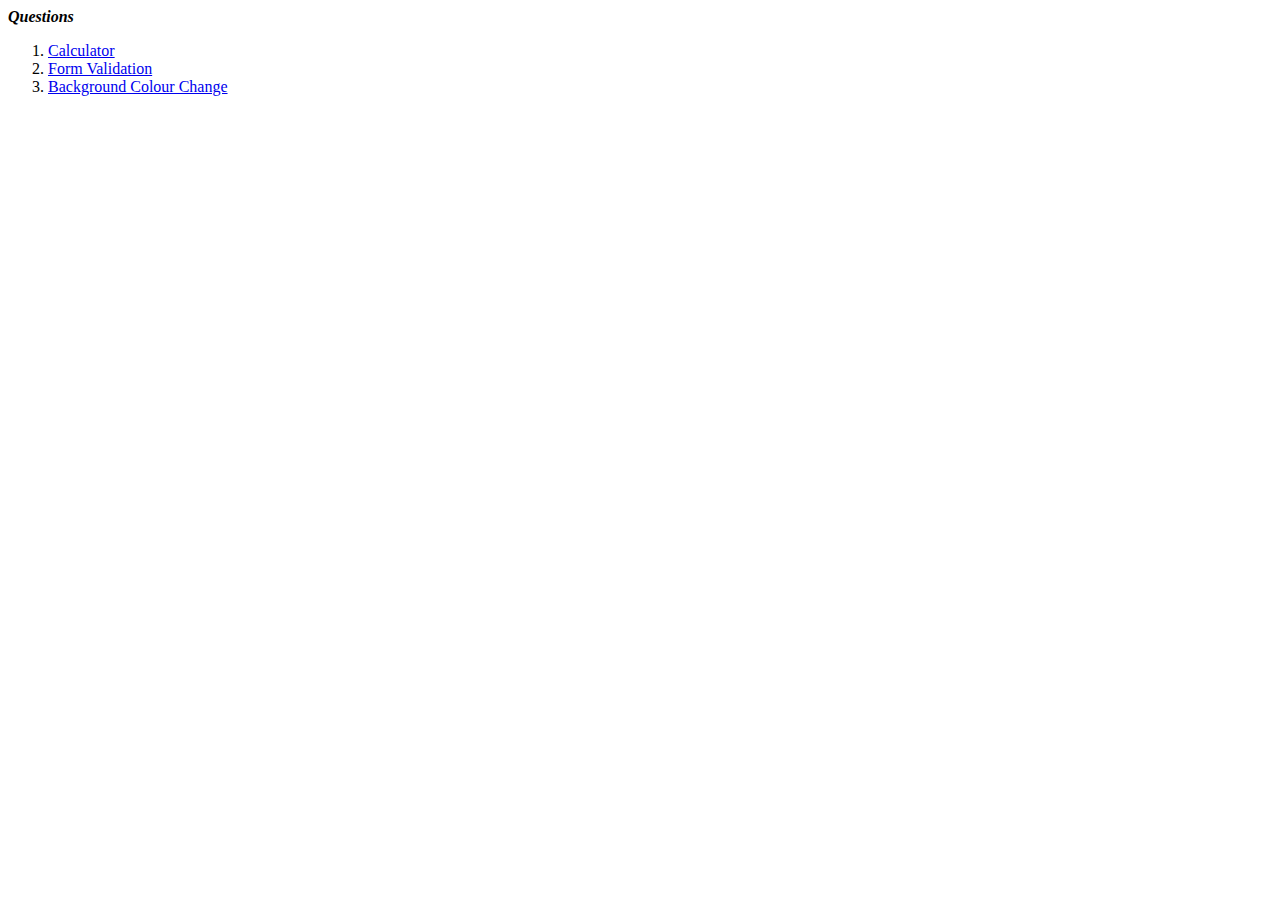
<file: Web_Technology/Assignment-2/index.html>
<html>
	<head>
		<title>Lists of Questions</title>
	</head>

	<body>
		<strong><em>Questions</em></strong>
		<ol>
			<li><a href="Calculator.html" target="_blank">Calculator</a></li>
			<li><a href="Form.html" target="_blank">Form Validation</a></li>
			<li><a href="BG.html" target="_blank">Background Colour Change</a></li>
		</ol>
	</body>
</html>
</file>
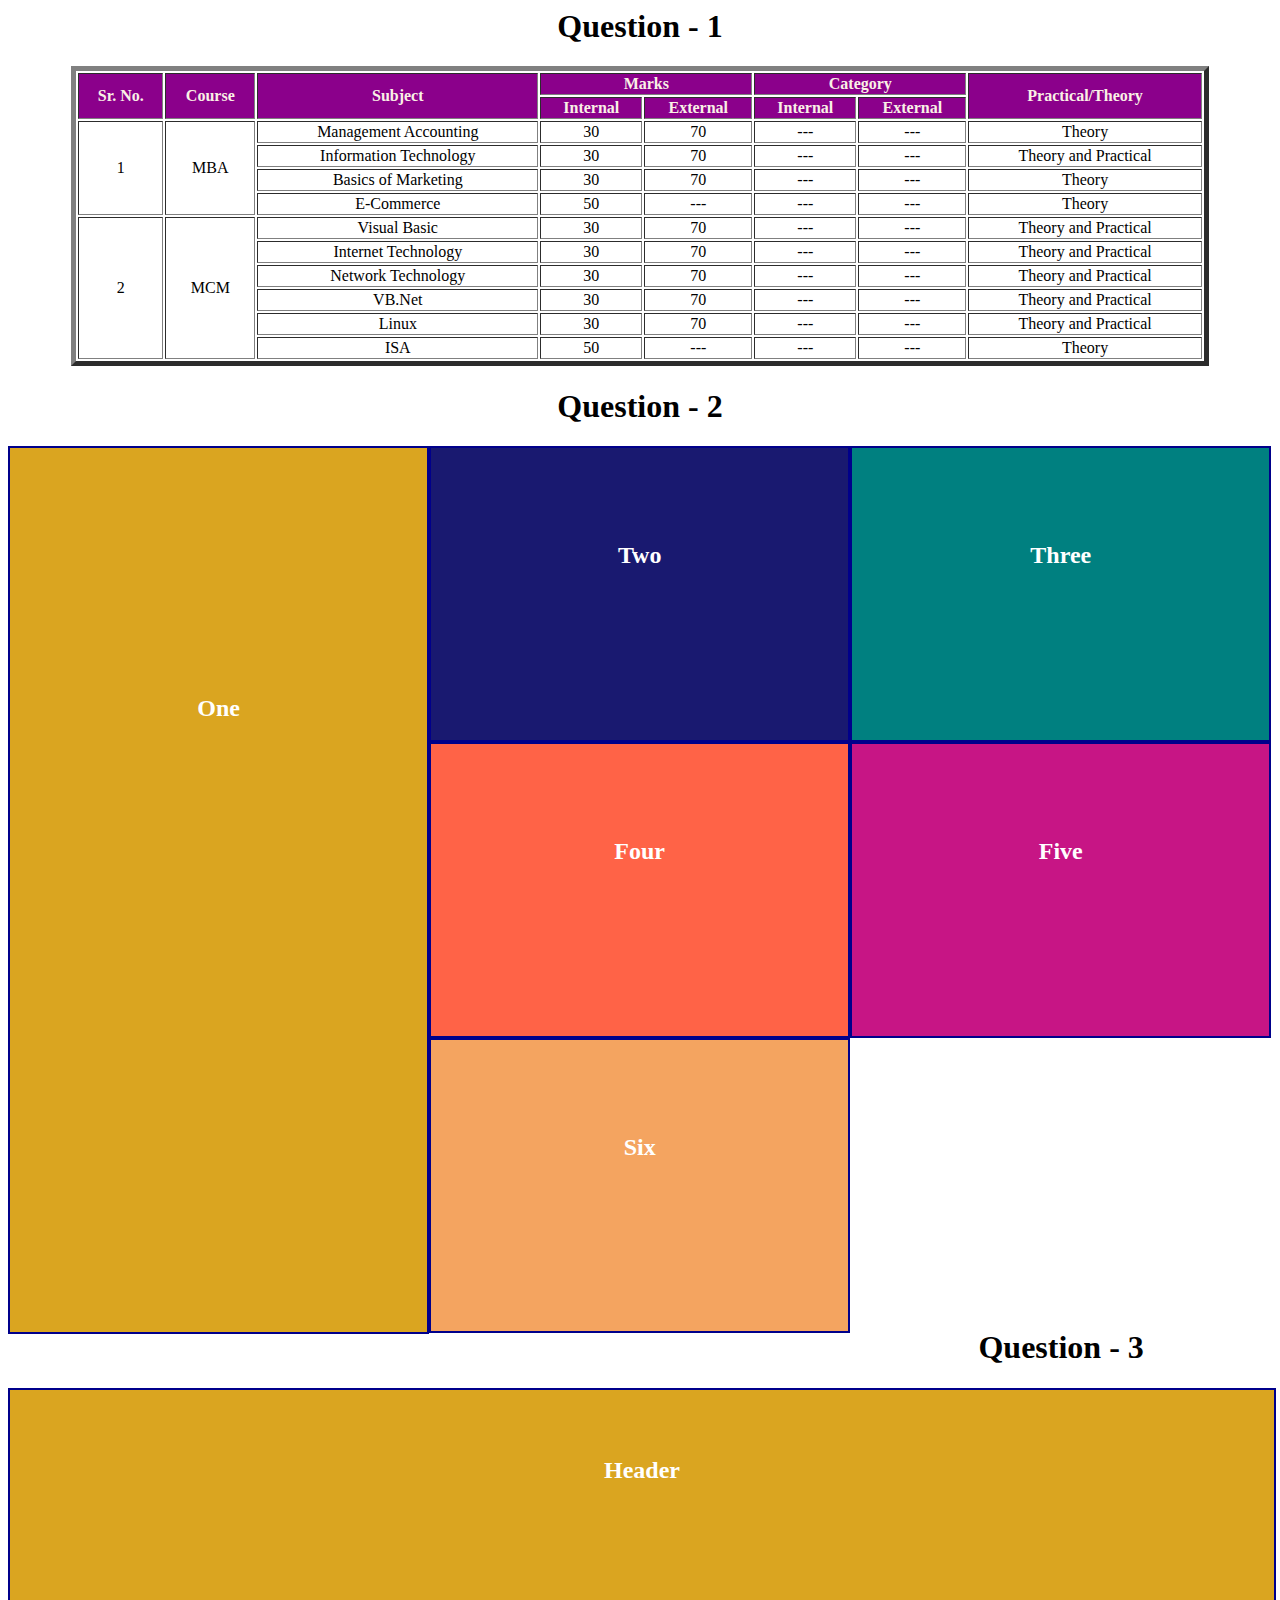
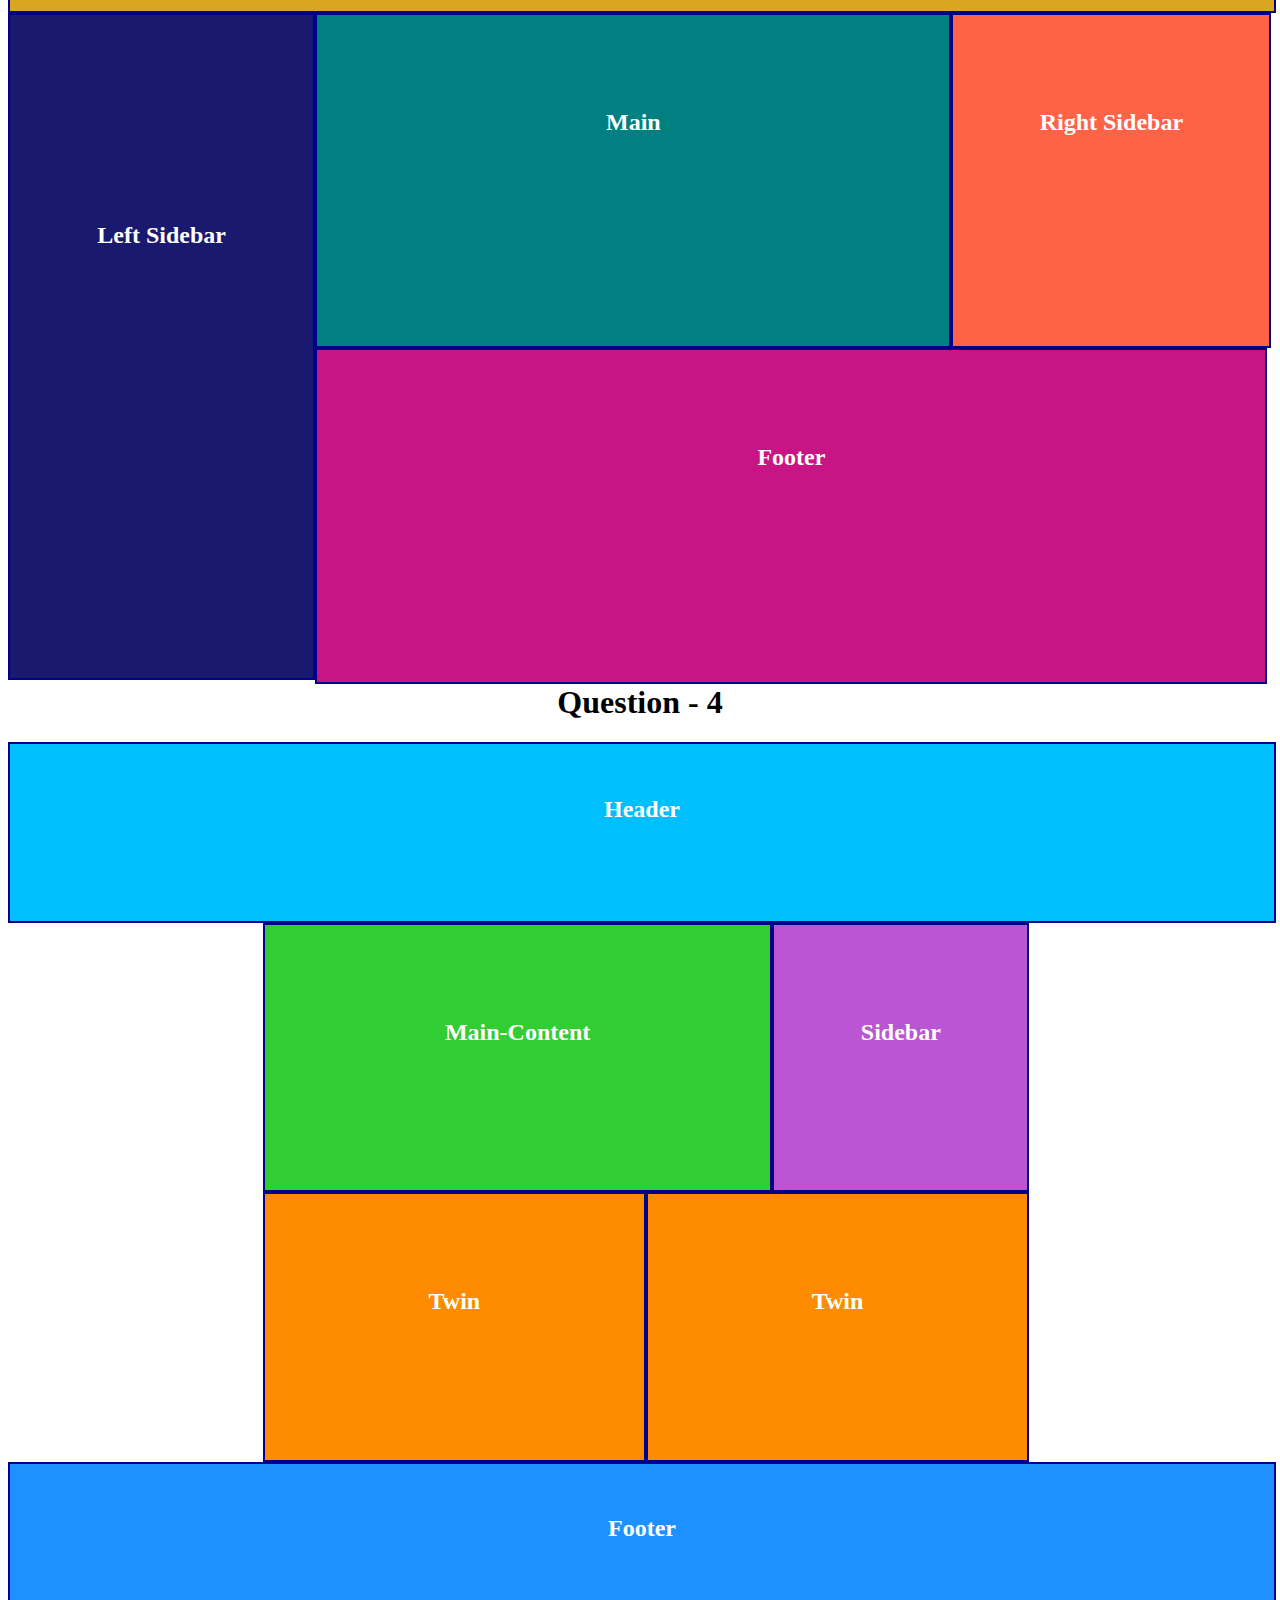
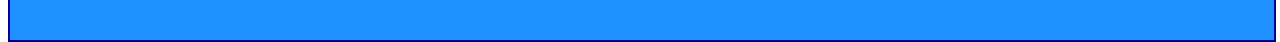
<file: Web_Technology_Assignment-1.html>
<!--DESIGNED AND DEVELOPED BY Ashirbad--> 

<html>
	<head>
		<title>Assignment - 1</title>
		 <link rel="icon" href="http://www.clker.com/cliparts/N/v/Z/t/W/L/number-1-md.png">
	
	</head>

<style>

div.card
	{
		float:left;
		width:33%;
		border:2px solid DarkBlue;
		text-align:center;
		color:White;
		line-height:175px;
	}

div.container
	{
		float:left;
		border:2px solid DarkBlue;
		text-align:center;
		color:White;
		line-height:175px;
	}


</style>

	<body>
		<h1><center> Question - 1 </center></h1>
		<table width="90%" border="5%" align=center>
			<tr style="background:darkmagenta;color:linen">
				<th rowspan="2">Sr. No.</th>
				<th rowspan="2">Course</th>
				<th rowspan="2">Subject</th>
				<th colspan="2">Marks</th>
				<th colspan="2">Category</th>
				<th rowspan="2">Practical/Theory</th>
			</tr>
			<tr style="background:darkmagenta;color:linen">
				<th>Internal</th>
				<th>External</th>
				<th>Internal</th>
				<th>External</th>
			</tr>
			<tr align=center>
				<td rowspan="4">1</td>
				<td rowspan="4">MBA</td>
				<td>Management Accounting</td>
				<td>30</td>
				<td>70</td>
				<td>---</td>
				<td>---</td>
				<td>Theory</td>
			</tr>
			<tr align=center>
				<td>Information Technology</td>
				<td>30</td>
				<td>70</td>
				<td>---</td>
				<td>---</td>
				<td>Theory and Practical</td>
			</tr>
			<tr align=center>
				<td>Basics of Marketing</td>
				<td>30</td>
				<td>70</td>
				<td>---</td>
				<td>---</td>
				<td>Theory</td>
			</tr>
			<tr align=center>
				<td>E-Commerce</td>
				<td>50</td>
				<td>---</td>
				<td>---</td>
				<td>---</td>
				<td>Theory</td>
			</tr>
			<tr align=center>
				<td rowspan="6">2</td>
				<td rowspan="6">MCM</td>
				<td>Visual Basic</td>
				<td>30</td>
				<td>70</td>
				<td>---</td>
				<td>---</td>
				<td>Theory and Practical</td>
			</tr>
			<tr align=center>
				<td>Internet Technology</td>
				<td>30</td>
				<td>70</td>
				<td>---</td>
				<td>---</td>
				<td>Theory and Practical</td>
			</tr>
			<tr align=center>
				<td>Network Technology</td>
				<td>30</td>
				<td>70</td>
				<td>---</td>
				<td>---</td>
				<td>Theory and Practical</td>
			</tr>
			<tr align=center>
				<td>VB.Net</td>
				<td>30</td>
				<td>70</td>
				<td>---</td>
				<td>---</td>
				<td>Theory and Practical</td>
			</tr>
			<tr align=center>
				<td>Linux</td>
				<td>30</td>
				<td>70</td>
				<td>---</td>
				<td>---</td>
				<td>Theory and Practical</td>
			</tr>
			<tr align=center>
				<td>ISA</td>
				<td>50</td>
				<td>---</td>
				<td>---</td>
				<td>---</td>
				<td>Theory</td>
			</tr>
		</table>

		<div>
			<center><h1> Question - 2 </h1></center>
			<div class="card" style="height:100%;background:GoldenRod;line-height:480px">
				<h2>One</h2>
			</div>
			<div class="card" style="height:33%;background:MidnightBlue">
				<h2>Two</h2>
			</div>
			<div class="card" style="height:33%;background:Teal">
				<h2>Three</h2>
			</div>
			<div class="card" style="height:33%;background:Tomato">
				<h2>Four</h2>
			</div>
			<div class="card" style="height:33%;background:MediumVioletRed">
				<h2>Five</h2>
			</div>
			<div class="card" style="height:33%;background:SandyBrown">
				<h2>Six</h2>
			</div>
			<div style="height:33%;width:33%;float:right">
	 		 </div>
		</div>
		<div>
			<b>
			<center><h1>Question - 3 </h1></center>
			<div class="container" style="height:25%;width:100%;background:GoldenRod;line-height:120px">
				<h2>Header</h2>
			</div>
			<div class="container" style="height:75%;width:24%;background:MidnightBlue;line-height:400px">
				<h2>Left Sidebar</h2>
			</div>
			<div class="container" style="height:37.5%;width:50%;background:Teal">
				<h2>Main</h2>
			</div>
			<div class="container" style="height:37.5%;width:25%;background:Tomato">
				<h2>Right Sidebar</h2>
			</div>
			<div class="container" style="height:37.5%;width:75%;background:MediumVioletRed">
				<h2>Footer</h2>
			</div>
		</div>
		<div >
			<h1><center>Question - 4 </h1></center>
			<div class="container" style="height:20%;width:100%;background:DeepSkyBlue;line-height:90px">
				<h2>Header</h2>
			</div>
			<div class="container" style="height:60%;width:20%;border:1px solid white">
			</div>
			<div class="container" style="height:30%;width:40%;background:LimeGreen">
				<h2>Main-Content</h2>
			</div>
			<div class="container" style="height:30%;width:20%;background:MediumOrchid">
				<h2>Sidebar</h2>
			</div>
			<div class="container" style="height:30%;width:30%;background:DarkOrange">
				<h2>Twin</h2>
			</div>
			<div class="container" style="height:30%;width:30%;background:DarkOrange">
				<h2>Twin</h2>
			</div>
			<div class=container" style="width:20%;background:DarkOrange">
			</div>
			<div class="container" style="height:20%;width:100%;background:DodgerBlue;line-height:90px">
				<h2>Footer</h2>
			</div>
		</div>
		</body>
</html>
</file>
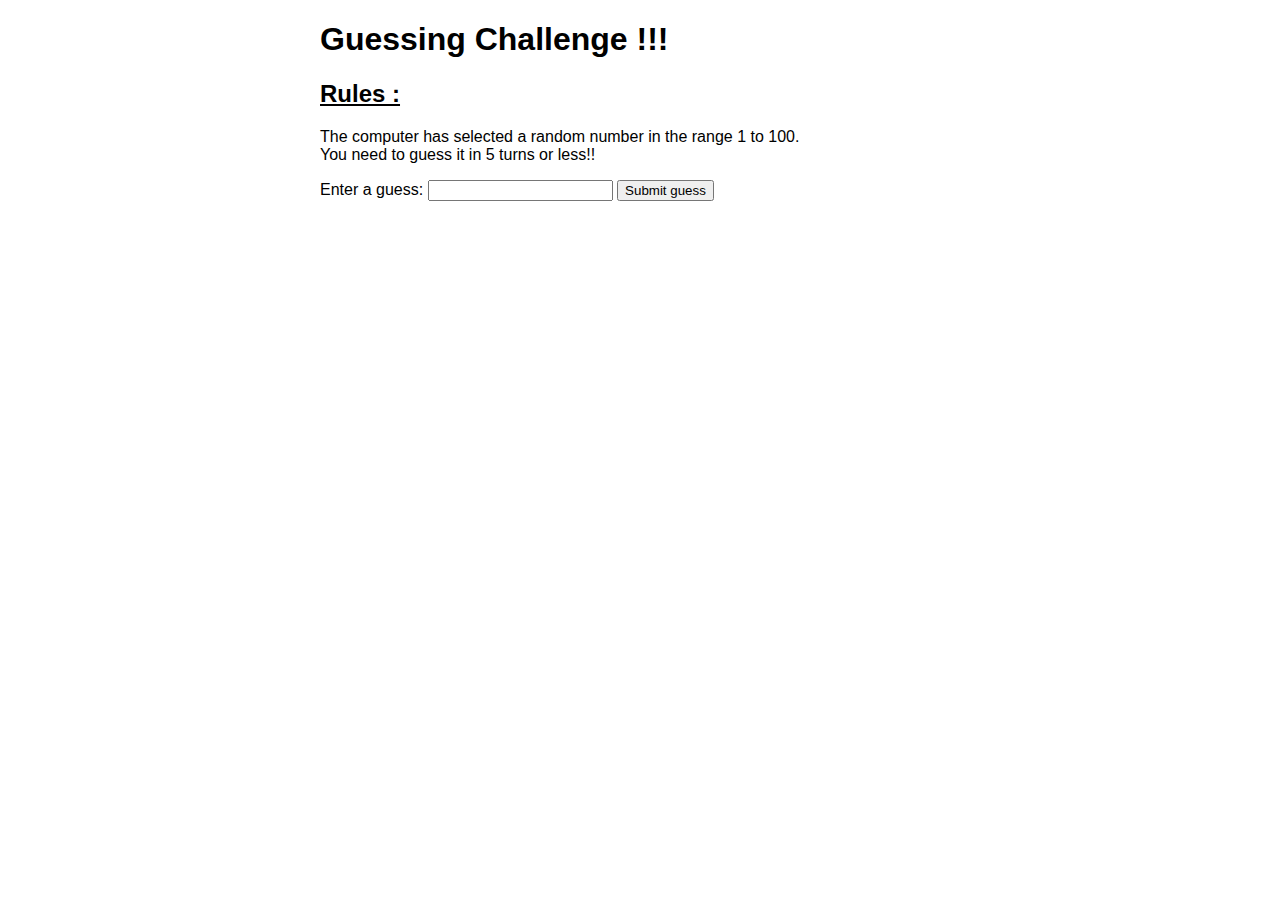
<file: Projects/Guessing_Challenge.html>
<!DOCTYPE html>
<html>
  <head>
    <meta charset="utf-8">

    <title>Guessing Challenge !!!</title>
	  <link rel="icon" href="https://pngimg.com/uploads/brain/brain_PNG5.png">

    <style>
      html {
        font-family: sans-serif;
    
      }

      body {
        width: 50%;
        max-width: 800px;
        min-width: 480px;
        margin: 0 auto;
      }

      .lastResult {
        color: white;
        padding: 3px;
      }
    </style>
  </head>

  <body>
	  <h1><strong>Guessing Challenge !!!</strong></h1>
	  
	  <h2><u><b>Rules :</b></u></h2>
   		 <p>The computer has selected a random number in the range 1 to 100.<br>You need to guess it in 5 turns or less!!</p>
	  

    <div class="form">
      <label for="guessField">Enter a guess: </label><input type="text" id="guessField" class="guessField">
      <input type="submit" value="Submit guess" class="guessSubmit">
    </div>

    <div class="resultParas">
      <p class="guesses"></p>
      <p class="lastResult"></p>
      <p class="lowOrHi"></p>
    </div>

    <script>
      let randomNumber = Math.floor(Math.random() * 100) + 1;
      const guesses = document.querySelector('.guesses');
      const lastResult = document.querySelector('.lastResult');
      const lowOrHi = document.querySelector('.lowOrHi');
      const guessSubmit = document.querySelector('.guessSubmit');
      const guessField = document.querySelector('.guessField');
      let guessCount = 1;
      let resetButton;

      function checkGuess() {
        let userGuess = Number(guessField.value);
        if (guessCount === 1) {
          guesses.textContent = 'Previous guesses: | ';
        }

        guesses.textContent += userGuess + ' |-| ';

        if (userGuess === randomNumber) {
          lastResult.textContent = 'Congratulations! You got it right! You have a lucky day today !!! ';
          lastResult.style.backgroundColor = 'green';
          lowOrHi.textContent = '';
          setGameOver();
        } else if (guessCount === 5) {
          lastResult.textContent = '!!!GAME OVER!!!';
          lowOrHi.textContent = '';
          setGameOver();
        } else {
          lastResult.textContent = 'Wrong!';
          lastResult.style.backgroundColor = 'red';
          if(userGuess < randomNumber) {
            lowOrHi.textContent = 'Last guess was too low!' ;
          } else if(userGuess > randomNumber) {
            lowOrHi.textContent = 'Last guess was too high!';
          }
        }

        guessCount++;
        guessField.value = '';
        guessField.focus();
      }

      guessSubmit.addEventListener('click', checkGuess);

      function setGameOver() {
        guessField.disabled = true;
        guessSubmit.disabled = true;
        resetButton = document.createElement('button');
        resetButton.textContent = 'Start new game';
        document.body.appendChild(resetButton);
        resetButton.addEventListener('click', resetGame);
      }

      function resetGame() {
        guessCount = 1;
        const resetParas = document.querySelectorAll('.resultParas p');
        for(let i = 0 ; i < resetParas.length ; i++) {
          resetParas[i].textContent = '';
        }

        resetButton.parentNode.removeChild(resetButton);
        guessField.disabled = false;
        guessSubmit.disabled = false;
        guessField.value = '';
        guessField.focus();
        lastResult.style.backgroundColor = 'white';
        randomNumber = Math.floor(Math.random() * 100) + 1;
      }
    </script>
  </body>
</html>
</file>
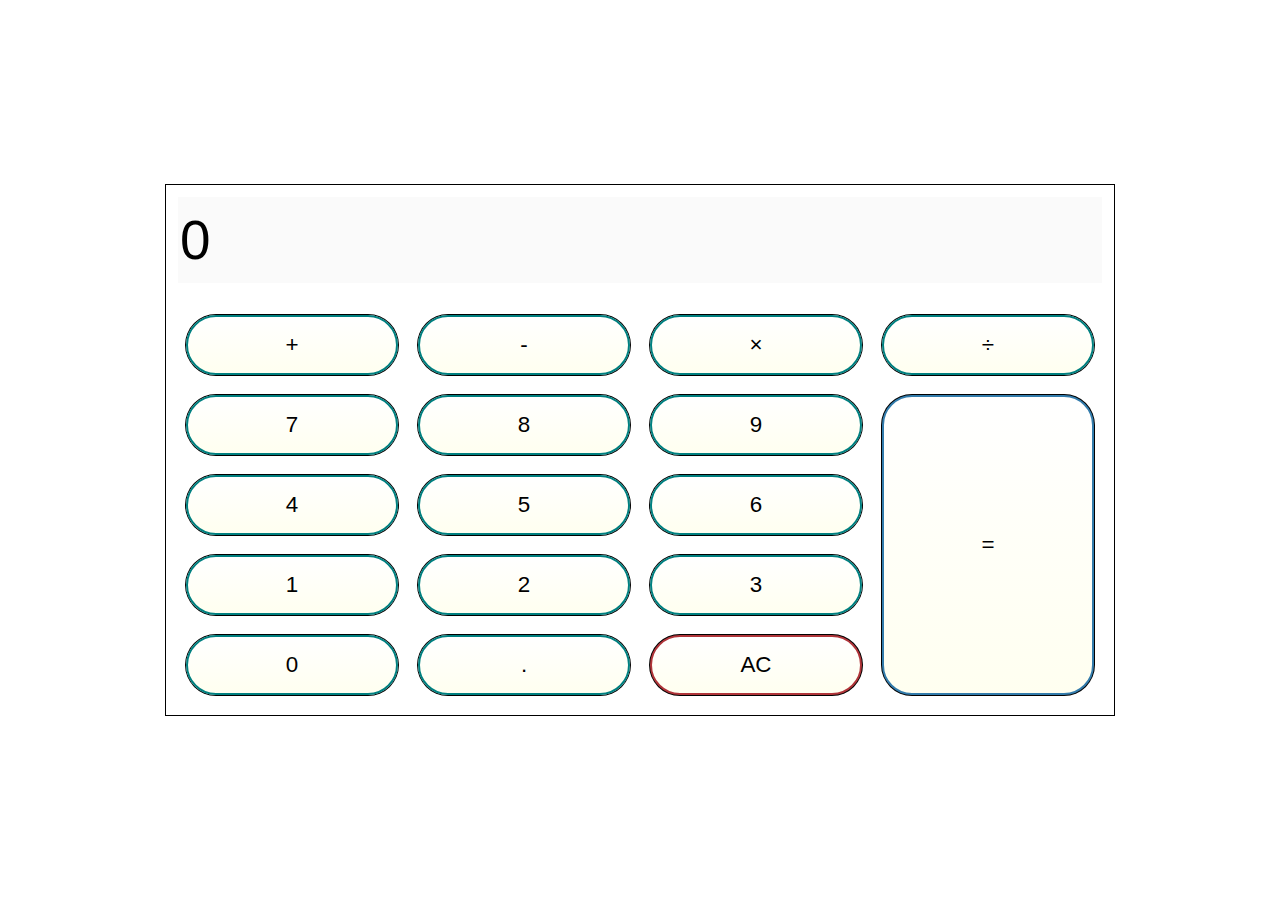
<file: Web_Technology/Assignment-2/Calculator.html>
<!--Desgined and Developed by Ashirbad-->
<html>
	<head>
		<title>Calculator</title>
		<link rel="stylesheet" href="style.css">
	</head>


	<body>
		<div class="calc">
			<input type="text" class="calculator-screen" value="" disabled />
			<div class="calculator-keys">
				<button type="button" class="operator" value="+">+</button>
				<button type="button" class="operator" value="-">-</button>
				<button type="button" class="operator" value="*">&times;</button>
				<button type="button" class="operator" value="/">&divide;</button>
				<button type="button" value="7">7</button>
				<button type="button" value="8">8</button>
				<button type="button" value="9">9</button>
				<button type="button" value="4">4</button>
				<button type="button" value="5">5</button>
				<button type="button" value="6">6</button>
				<button type="button" value="1">1</button><button type="button" value="2">2</button>
				<button type="button" value="3">3</button>
				<button type="button" value="0">0</button>
				<button type="button" class="decimal" value=".">.</button>
				<button type="button" class="all-clear" value="all-clear">AC</button>
				<button type="button" class="equal-sign operator" value="=">=</button>
			</div>
		</div>
		<script src="app.js"></script>
	</body>
</html>
</file>
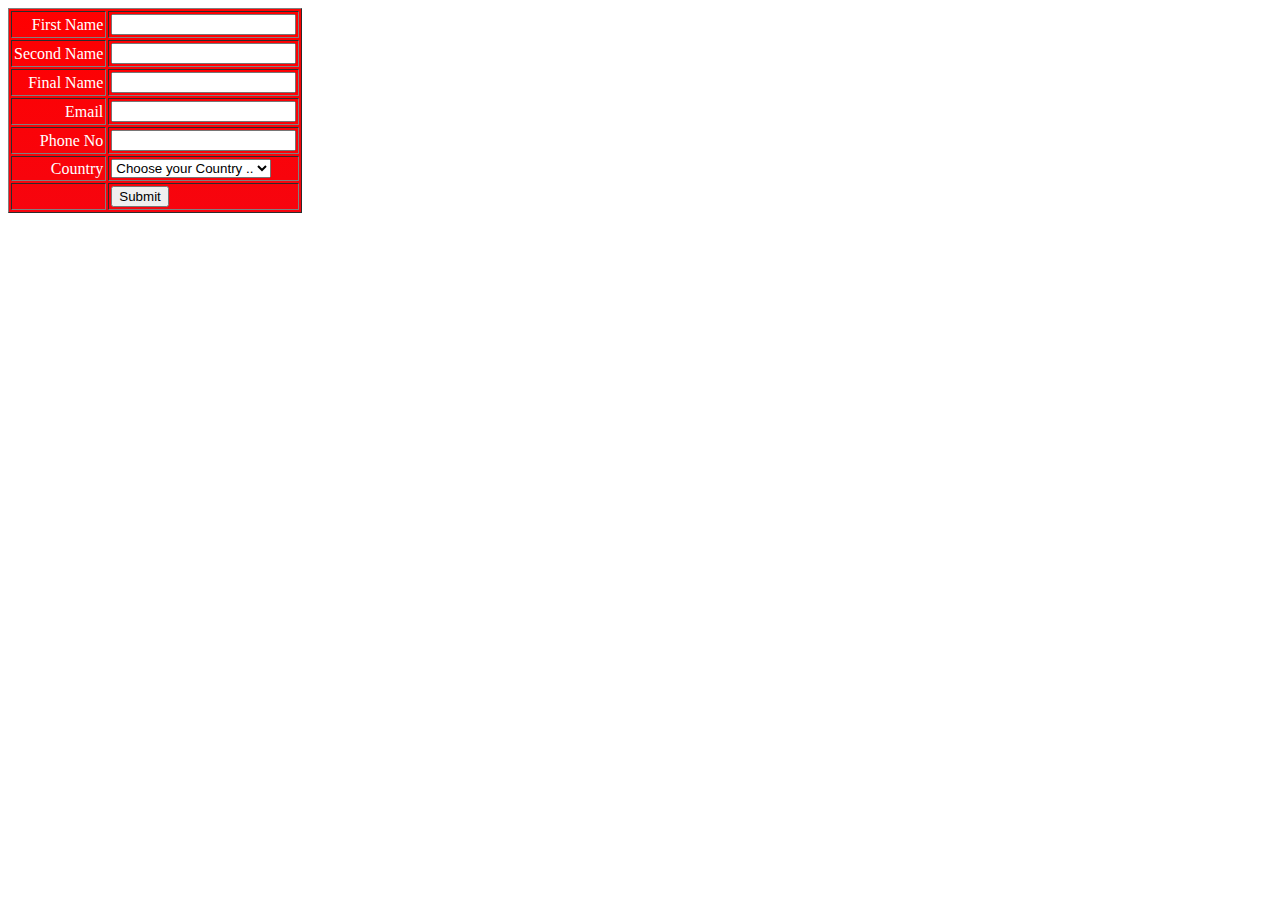
<file: Web_Technology/Assignment-2/Form.html>
<html>
	<head>
		<title>Form Validation</title>
	</head>

	<body style="color:white">
		<form>
			<table cellspacing = "2" cellpadding = "2" border = "1" style="background: linear-gradient(to top ,crimson,red) fixed" >
				<tr>
					<td align = "right">First Name</td>
					<td><input type = "text"></td>
				</tr>
				<tr>
					<td align = "right">Second Name</td>
					<td><input type = "text"></td>
				</tr>
				<tr>
					<td align = "right">Final Name</td>
					<td><input type = "text"></td>
				</tr>
				<tr>
					<td align = "right">Email</td>
					<td><input type = "text"></td>
				</tr>
				<tr>
					<td align = "right">Phone No</td>
					<td><input type = "int"></td>
				</tr>
				<tr>
					<td align = "right">Country</td>
					<td>
					<select name = "Country">
							<option value = "-1"selected>Choose your Country ..</option>
							<option value = "1">India</option>
							<option value = "2">INDIA</option>
							<option value = "3">Bharat</option>
							<option value = "4">Hindustan</option>
						</select>
					</td>
				</tr>
		
				<tr>
					<td align = "right"></td>
					<td><input type = "submit"value = "Submit"></td>
				</tr>
			</table>
		</form>
	</body>
</html>
</file>
<file: Web_Technology/Assignment-2/style.css>
*
{
	font-size:70%;
}

body
{
	display: flex;
        justify-content: center;
        align-items: center;
}

.calc 
{
	border: 1px solid black; 
	width:75%;
}

.calculator-screen
{
	width:100%;
	font-size:10em;
	height:2em;
	border:12px solid white;;
	color: black;
	text-align:left;
}

button 
{
	height: 60px;
	border-radius: 30px;
	border: 2px solid teal;
	background:linear-gradient(to top, ivory,white);
	font-size: 2rem;
	color: black;
	box-shadow: 0 0 0 1px black;
}

button:hover 
{
	background-color: #eaeaea;
}

.operator 
{
	color: black;
}

.all-clear 
{
	background-color: #f0595f;
	border-color: #b0353a;
	color:black; 
}

.all-clear:hover 
{
	background-color: #f17377;
}

.equal-sign 
{
	background-color: #2e86c0;
	border-color: #337cac;
	color:black; 
	height: 100%;
	grid-area: 2 / 4 / 6 / 4; /*clm/row/height/width*/
}

.equal-sign:hover 
{
	background-color: #4e9ed4;
}

.calculator-keys 
{
	display: grid;
	grid-template-columns: repeat(4, 1fr);
	grid-gap: 20px;
	padding: 20px;
}
</file>
